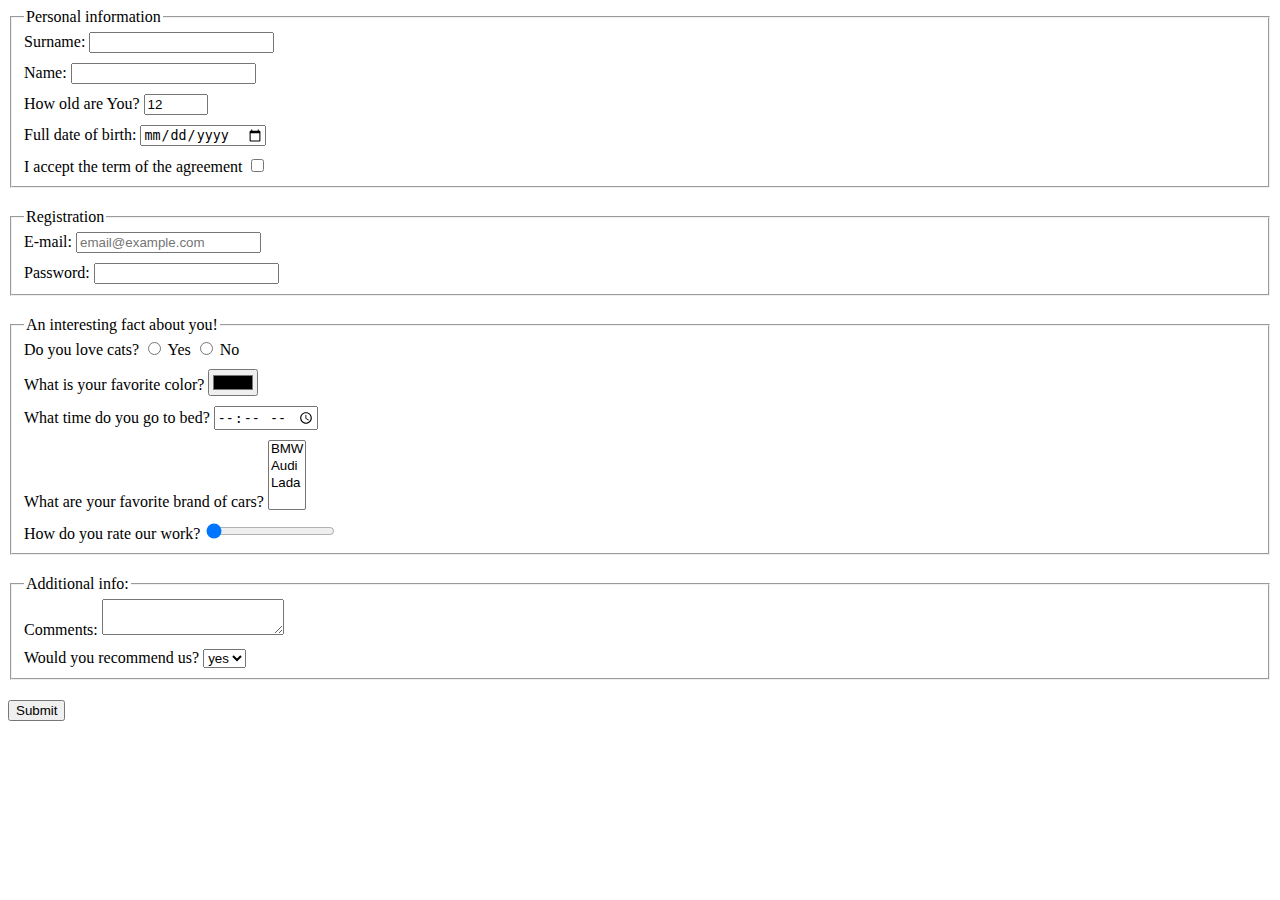
<file: index.html>
<!doctype html><html lang="en"><head><meta charset="UTF-8"><meta name="viewport" content="width=device-width, user-scalable=no, initial-scale=1.0, maximum-scale=1.0, minimum-scale=1.0"><meta http-equiv="X-UA-Compatible" content="ie=edge"><title>HTML Form</title><link rel="stylesheet" href="style.1ebf6adc.css"></head><body> <form action="https://mate-academy-form-lesson.herokuapp.com/create-application" name="Personal information" method="post" autocomplete="off"> <fieldset class="group"> <legend> Personal information</legend> <label for="surname">Surname:</label> <input class="input" type="text" id="surname" name="surname"> <br> <label for="name">Name:</label> <input class="input" type="text" id="name" name="name"> <br> <label for="age">How old are You?</label> <input class="input" type="number" id="age" name="age" value="12" min="1" max="100"> <br> <label for="birthday">Full date of birth:</label> <input class="input" type="date" id="birthday" name="birthday"> <br> <label for="terms">I accept the term of the agreement</label> <input class="lastItem" type="checkbox" name="terms" id="terms"> </fieldset> <fieldset class="group"> <legend>Registration</legend> <label for="email">E-mail:</label> <input class="input" type="email" name="email" id="email" placeholder="email@example.com"> <br> <label for="password">Password:</label> <input class="lastItem" type="password" name="password" id="password" minlength="5" maxlength="15"> </fieldset> <fieldset class="group"> <legend>An interesting fact about you!</legend> <div class="input"> <label for="cats">Do you love cats?</label> <input type="radio" name="cats" id="yes"> <label for="yes">Yes</label> <input type="radio" name="cats" id="no"> <label for="no">No</label> </div> <div class="input"> <label for="favColor">What is your favorite color?</label> <input type="color" name="color" id="favColor"> </div> <label for="goToBed">What time do you go to bed?</label> <input class="input" type="time" name="time" id="goToBed"> <br> <div class="input"> <label for="cars">What are your favorite brand of cars? <select name="brand" id="cars" multiple> <option value="BMW">BMW</option> <option value="Audi">Audi</option> <option value="Lada">Lada</option> </select> </label> <br> </div> <label for="workrate">How do you rate our work?</label> <input type="range" name="workrate" id="workrate" value="0" min="0" max="100"> </fieldset> <fieldset class="group"> <legend>Additional info:</legend> <div class="input"> <label for="comments">Comments:</label> <textarea name="comments" id="comments" cols="20" rows="2"></textarea> </div> <label for="recommend">Would you recommend us?</label> <select name="recommendUs" id="recommend" required> <option value="yes">yes</option> <option value="no">no</option> </select> </fieldset> <button type="submit">Submit</button> </form> <script type="text/javascript" src="main.e97352c4.js"></script> </body></html>
</file>
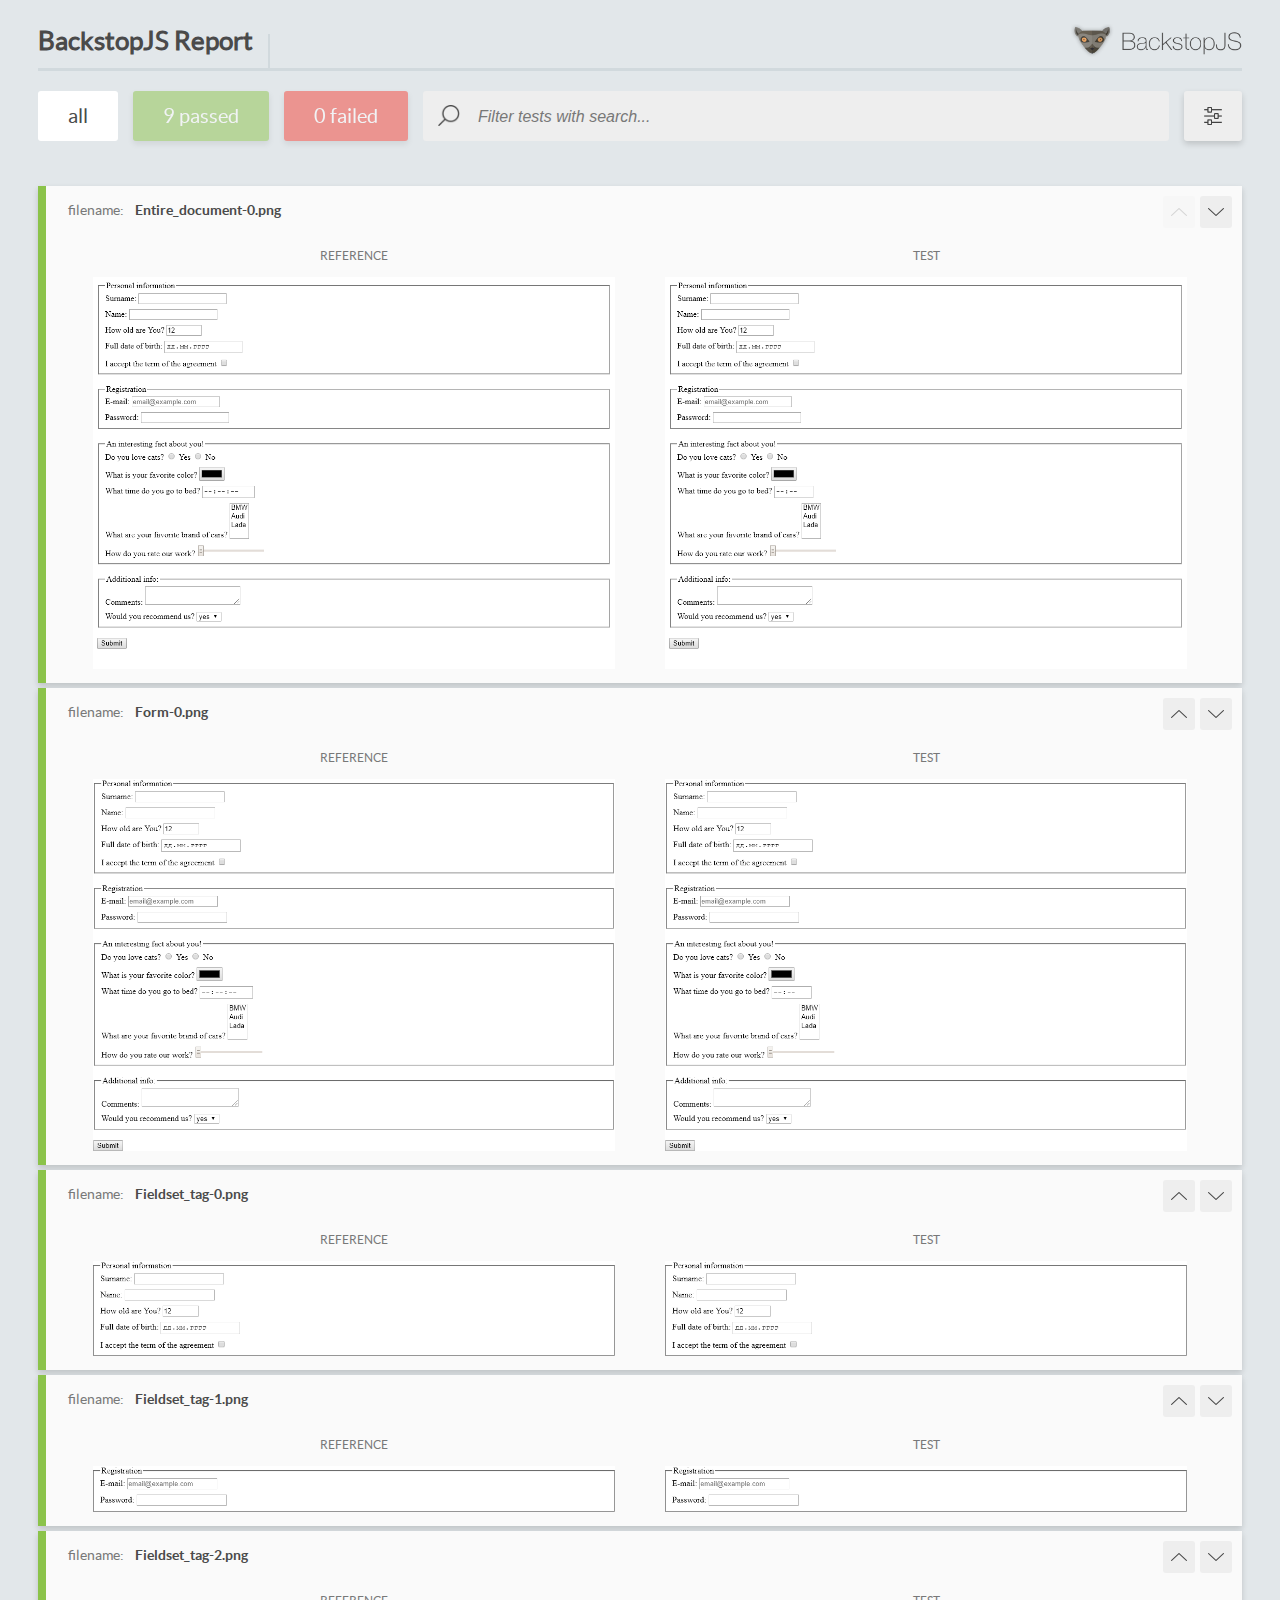
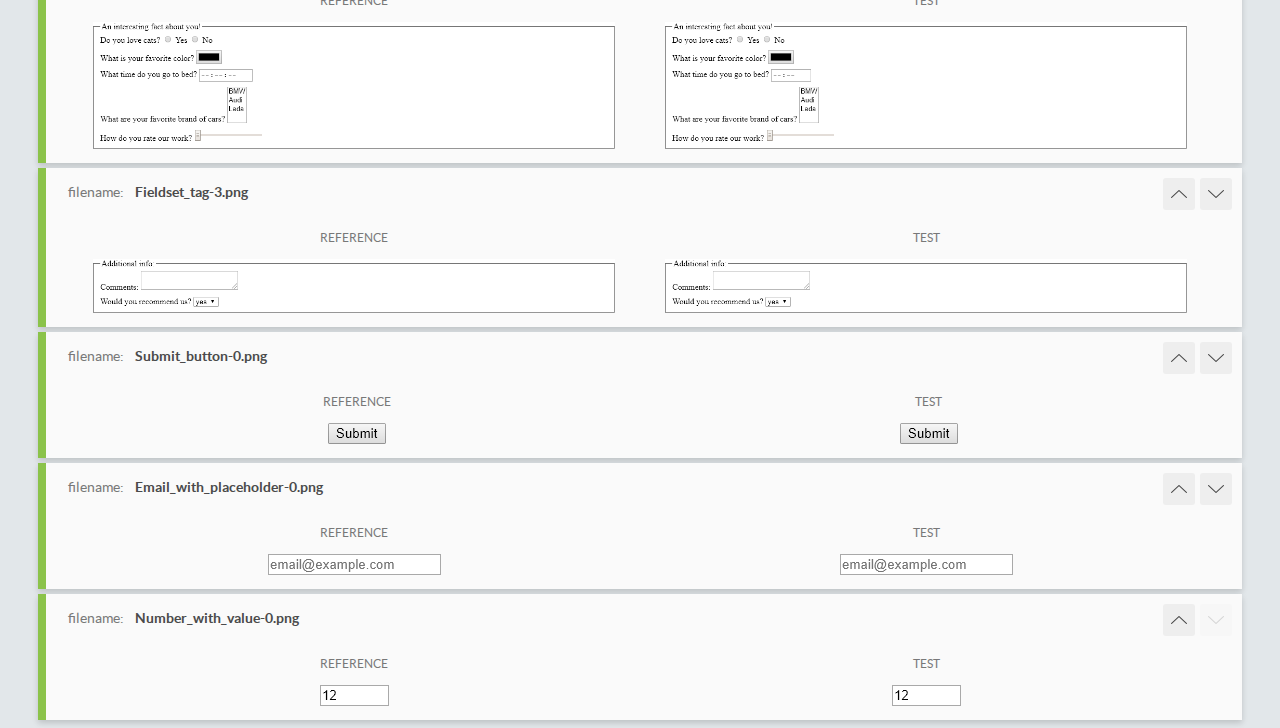
<file: report/html_report/index.html>
<!DOCTYPE html>
<html>
  <head>
    <meta charset="utf-8">
    <title>BackstopJS Report</title>

    <style>
      @font-face {
          font-family: 'latoregular';
          src: url('./assets/fonts/lato-regular-webfont.woff2') format('woff2'),
              url('./assets/fonts/lato-regular-webfont.woff') format('woff');
          font-weight: 400;
          font-style: normal;
      }
      @font-face {
          font-family: 'latobold';
          src: url('./assets/fonts/lato-bold-webfont.woff2') format('woff2'),
              url('./assets/fonts/lato-bold-webfont.woff') format('woff');
          font-weight: 700;
          font-style: normal;
      }

      .ReactModal__Body--open {
          overflow: hidden;
      }
      .ReactModal__Body--open .header {
        display: none;
      }

    </style>
  </head>
  <body style="background-color: #E2E7EA">
    <div id="root">

    </div>
    <script type="text/javascript">
      function report (report) { // eslint-disable-line no-unused-vars
        window.tests = report;
      }
    </script>
    <script type="text/javascript" src="config.js"></script>
    <script type="text/javascript" src="index_bundle.js"></script>
  </body>
</html>
</file>
<file: style.1ebf6adc.css>
.group{margin-bottom:20px}.input{margin-bottom:10px}
/*# sourceMappingURL=style.1ebf6adc.css.map */
</file>
